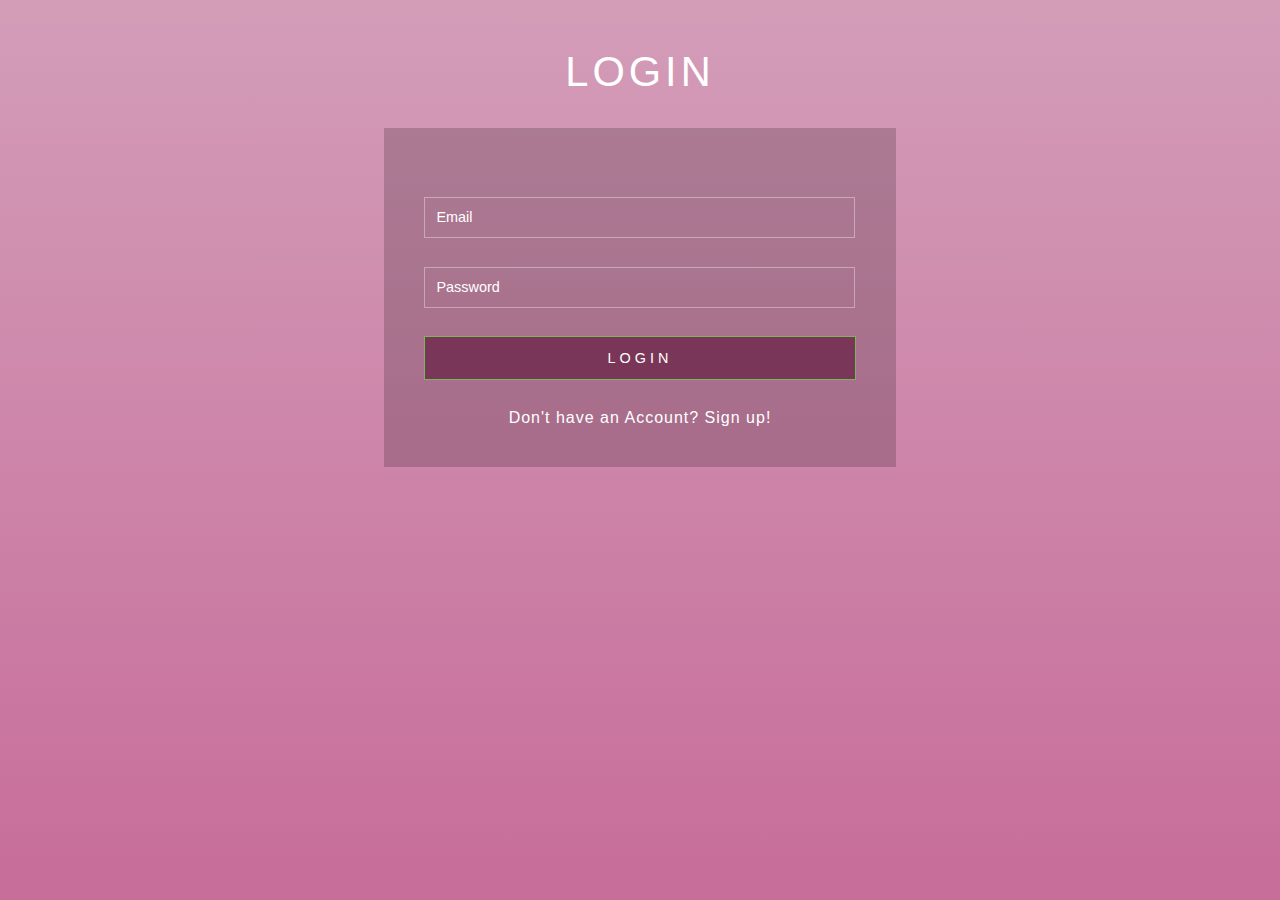
<file: authlogin.html>
<!DOCTYPE html>
<html>
<head>
<meta http-equiv="Content-Type" content="text/html; charset=UTF-8">
<title>Login/SignUp</title>
<meta name="viewport" content="width=device-width, initial-scale=1">
<meta http-equiv="Content-Type" content="text/html; charset=utf-8" />
<p id="demo"></p>
<script type="application/x-javascript"> addEventListener("load", function() { setTimeout(hideURLbar, 0); }, false); function hideURLbar(){ window.scrollTo(0,1); } </script>
<link href="style.css" rel="stylesheet" type="text/css" media="all" />
<script src="https://ajax.googleapis.com/ajax/libs/jquery/3.4.1/jquery.min.js"></script>
<script type="text/javascript">
function saveUser() {
  debugger;
  var username = $("#username").val();
  var pin = $("#pin").val();
  if (username == "" || pin == "") {
    alert("Please enter the details")
    return;
  } else {
       if (window.XMLHttpRequest) {
		xmlhttp=new XMLHttpRequest();
	} else if (window.ActiveXObject) {
		xmlhttp=new ActiveXObject("Microsoft.XMLHTTP");
	} else {
		alert("Your browser does not support XMLHTTP!");
	}
   var xmlhttp = new XMLHttpRequest();
    xmlhttp.onreadystatechange = function() {
 
      if (this.readyState == 4 && this.status == 200) {
//alert(this.responseText);
    var responseObj={}
responseObj=JSON. parse(this.responseText);
if(responseObj[0].MsgCode==0){
     window.location.assign("http://localhost/mariela.webflow.io/index.html");
}
else{
alert(responseObj[0].Msg);
}
 }
     }
    };
    xmlhttp.open("GET","http://localhost/mariela.webflow.io/authgetuser.php?username="+username+"&pin="+pin,true);
    xmlhttp.send();
	//alert("Successfully logged in!!");}

 
}
</script>
</head>
<body>
	<div class="main-w3layouts wrapper">
		<h1>LOGIN</h1>
		<div class="main-agileinfo">
			<div class="agileits-top">
				<form onsubmit="saveUser()" method="post">
					<input class="text email" type="email" name="username" id="username" placeholder="Email" required="">
					<input class="text" type="password" name="pin" id="pin" placeholder="Password" required="">
					<input type="submit" value="LOGIN">
				</form>
				<p>Don't have an Account? <a href="signup.html"> Sign up!</a></p>
			</div>
		</div>
		<ul class="colorlib-bubbles">
			<li></li>
			<li></li>
			<li></li>
			<li></li>
			<li></li>
			<li></li>
			<li></li>
			<li></li>
			<li></li>
			<li></li>
		</ul>
	</div>
</body>
</html>
</file>
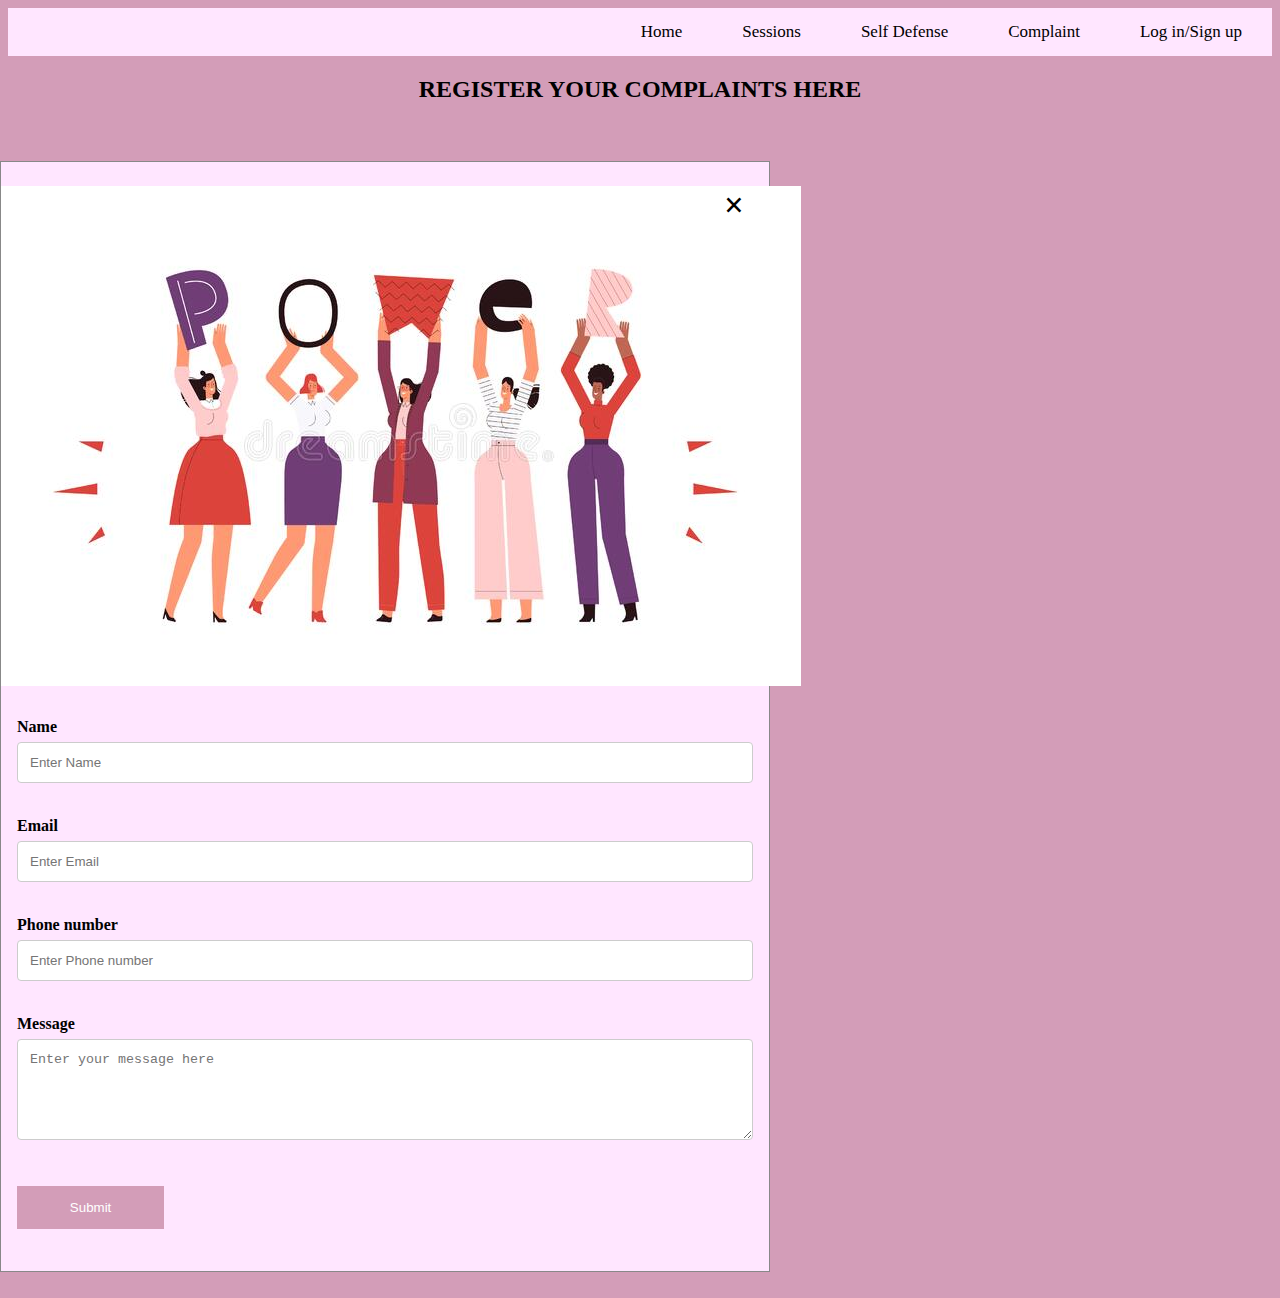
<file: complaint.html>
<!DOCTYPE html>
<html>

<head>
    <meta name="viewport" content="width=device-width, initial-scale=1">
<script src="https://ajax.googleapis.com/ajax/libs/jquery/3.4.1/jquery.min.js"></script>
<script>
function saveUser() {
  debugger;
  var name = $("#name").val();
  var email = $("#email").val();
  var phno = $("#phno").val();
  var message= $("#message").val();
  if (name == "" || email=="" || phno=="" || message=="") {
    alert("Please enter the details")
    return;
  } else {
       if (window.XMLHttpRequest) {
		xmlhttp=new XMLHttpRequest();
	} else if (window.ActiveXObject) {
		xmlhttp=new ActiveXObject("Microsoft.XMLHTTP");
	} else {
		alert("Your browser does not support XMLHTTP!");
	}
   //var xmlhttp = new XMLHttpRequest();
    xmlhttp.onreadystatechange = function() {
      if (this.readyState == 4 && this.status == 200) {
	    //alert(this.responseText);
            alert("Your complaint has been recorded successfully!!!!!");
        //document.getElementById("txtHint").innerHTML = this.responseText;
      }
    };
    xmlhttp.open("GET","http://localhost/mariela.webflow.io/getusercomplaint.php?name="+name+"&email="+email+"&phno="+phno+"&message="+message,true);
    xmlhttp.send();
  }
}
</script>
    <style>
        body {
            font-family: Arial, Helvetica, sans-serif;
        }
        .topnav {
  overflow: hidden;
  background-color: #ffe6ff;
}

.topnav a {
  float: right;
  color: black;
  text-align: center;
  padding: 14px 30px;
  text-decoration: none;
  font-size: 17px;
}

.topnav a:hover {
  background-color: #ddd;
  color: black;
}


        /* Full-width input fields */
        input[type=text],
        select,
        textarea {

            width: 100%;
            padding: 12px;
            border: 1px solid #ccc;
            border-radius: 4px;
            box-sizing: border-box;
            margin-top: 6px;
            margin-bottom: 16px;
            resize: vertical;
        }

        input[type=submit] {
            background-color: rgb(211, 157, 184);
            width: 20%;
            color: white;
            padding: 12px 20px;
            border: none;
            border-radius: 4px;
            cursor: pointer;
        }

        input[type=submit]:hover {
            background-color: rgb(211, 157, 184);
        }

        /* Set a style for all buttons */
        button {
            background-color: rgb(211, 157, 184);
            color: white;
            padding: 14px 20px;
            margin: 8px 0;
            border: none;
            cursor: pointer;
            width: 20%;
        }

        button:hover {
            opacity: 0.8;
        }

        /* Extra styles for the cancel button */
        .cancelbtn {
            width: auto;
            padding: 10px 18px;
            background-color: #f44336;
        }

        /* Center the image and position the close button */
        .imgcontainer {
            text-align: center;
            margin: 24px 0 12px 0;
            position: relative;
        }

        img.avatar {
            width: 40%;
            border-radius: 50%;
        }

        .container {
            padding: 16px;
        }

        span.psw {
            float: right;
            padding-top: 16px;
        }

        /* The Modal (background) */
        .modal {
            display: none;
            /* Hidden by default */
            position: fixed;
            /* Stay in place */
            z-index: 1;
            /* Sit on top */
            left: 0;
            top: 0;
            width: 100%;
            /* Full width */
            height: 100%;
            /* Full height */
            overflow: auto;
            /* Enable scroll if needed */
            background-color: rgb(0, 0, 0);
            /* Fallback color */
            background-color: rgba(0, 0, 0, 0.4);
            /* Black w/ opacity */
            padding-top: 60px;
        }

        /* Modal Content/Box */
        .modal-content {
            position: absolute;
            left: 0px;
            background-color: #ffe6ff;
            margin: 3% auto 2% auto;
            /* 5% from the top, 2% from the bottom and centered */
            border: 1px solid #888;

            width: 60%;
            /* Could be more or less, depending on screen size */
        }


        /* The Close Button (x) */
        .close {
            position: absolute;
            right: 25px;
            top: 0;
            color: #000;
            font-size: 35px;
            font-weight: bold;
        }

        .close:hover,
        .close:focus {
            color: red;
            cursor: pointer;
        }

        /* Add Zoom Animation */
        .animate {
            -webkit-animation: animatezoom 0.6s;
            animation: animatezoom 0.6s
        }

        @-webkit-keyframes animatezoom {
            from {
                -webkit-transform: scale(0)
            }

            to {
                -webkit-transform: scale(1)
            }
        }

        @keyframes animatezoom {
            from {
                transform: scale(0)
            }

            to {
                transform: scale(1)
            }
        }

        /* Change styles for span and cancel button on extra small screens */
        @media screen and (max-width: 300px) {
            span.psw {
                display: block;
                float: none;
            }

            .cancelbtn {
                width: 100%;
            }
        }

        .responsive-map {
            overflow: hidden;
            padding-bottom: 56.25%;
            position: relative;
            height: 835px;
        }

        .responsive-map iframe {
            left: 0;
            top: 0;
            height: 100%;
            width: 100%;
            position: absolute;
        }

        .google-map {
            margin: 3% auto 2% auto;

        }
    </style>
</head>

<body style="background-color:rgb(211, 157, 184);font-family: cursive;">
  <div class="topnav">
    
    
    <a href="authlogin.html">Log in/Sign up</a>
    
    <a href="complaint.html">Complaint</a>
    <a href="selfdefense.html">Self Defense</a>
    <a href="session.html">Sessions</a>
    <a class="active" href="index.html">Home</a>
  </div>
    <center>
        <h2>REGISTER YOUR COMPLAINTS HERE</h2>
    </center>
    <div class="google-map" style="width:39%;height:100%;float:right;position:sticky">
        <div class="responsive-map">
            <iframe
                src="https://www.google.com/maps/embed?pb=!1m18!1m12!1m3!1d2822.7806761080233!2d-93.29138368446431!3d44.96844997909819!2m3!1f0!2f0!3f0!3m2!1i1024!2i768!4f13.1!3m3!1m2!1s0x52b32b6ee2c87c91%3A0xc20dff2748d2bd92!2sWalker+Art+Center!5e0!3m2!1sen!2sus!4v1514524647889"
                width="600" height="450" frameborder="0" style="border:0" allowfullscreen></iframe>
        </div>
    </div>
    <form class="modal-content animate">
        <div class="imgcontainer">
            <span onclick="document.getElementById('id01').style.display='none'" class="close"
                title="Close Modal">&times;</span>
            <img src="g8.jpg" alt="Avatar">
        </div>

        <div class="container">
            <label for="name"><b>Name</b></label>
            <input type="text" placeholder="Enter Name" name="name" id="name" required>
            <br><br>
            <label for="email"><b>Email</b></label>
            <input type="text" placeholder="Enter Email" name="email" id="email" required>
            <br><br>
            <label for="phone"><b>Phone number</b></label>
            <input type="text" placeholder="Enter Phone number" name="number" id="phno" required>
            <br><br>
            <label for="message"><b>Message</b></label>
            <textarea class="form-control" rows="5" placeholder="Enter your message here" id="message"></textarea>

            <br><br>
            <button onclick="saveUser()">Submit</button>
<br><br>
        </div>

    </form>

</body>

</html>
</file>
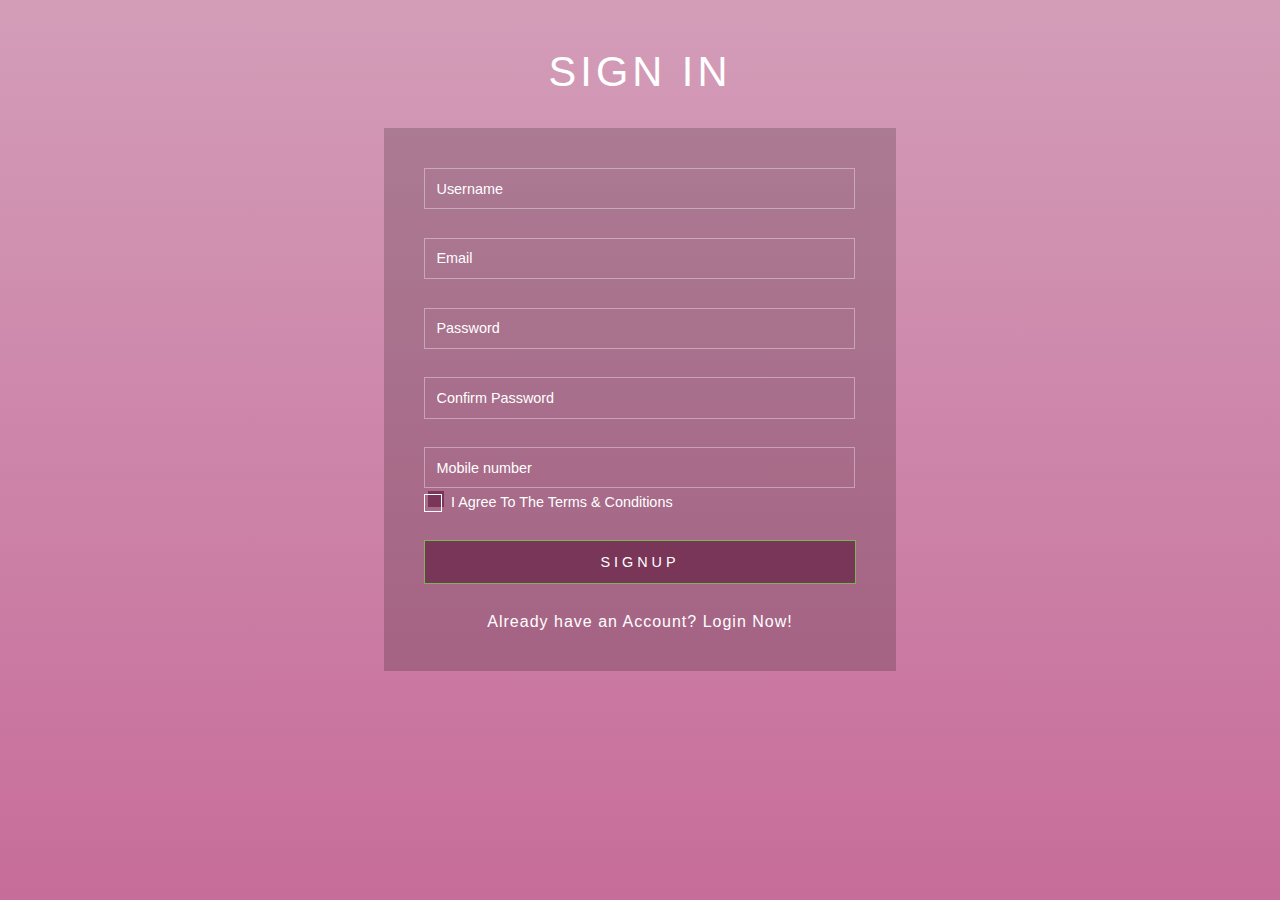
<file: signup.html>
<!DOCTYPE html>
<html>
<head>
<title>Login/SignUp</title>
<meta name="viewport" content="width=device-width, initial-scale=1">
<meta http-equiv="Content-Type" content="text/html; charset=utf-8" />
<script type="application/x-javascript"> addEventListener("load", function() { setTimeout(hideURLbar, 0); }, false); function hideURLbar(){ window.scrollTo(0,1); } </script>
<link href="style.css" rel="stylesheet" type="text/css" media="all" />
<script src="https://ajax.googleapis.com/ajax/libs/jquery/3.4.1/jquery.min.js"></script>
<script>
function saveUser() {
  debugger;
  var username = $("#username").val();
  var email = $("#email").val();
  var pin = $("#pin").val();
  var confirmpin = $("#confirmpin").val();
  var phonenumber = $("#phonenumber").val();
  if (username == "" || pin == "" || email==""|| confirmpin==""||phonenumber=="") {
    alert("Please enter the details")
    return;
  } else {
       if (window.XMLHttpRequest) {
		xmlhttp=new XMLHttpRequest();
	} else if (window.ActiveXObject) {
		xmlhttp=new ActiveXObject("Microsoft.XMLHTTP");
	} else {
		alert("Your browser does not support XMLHTTP!");
	}
   //var xmlhttp = new XMLHttpRequest();
    xmlhttp.onreadystatechange = function() {
      if (this.readyState == 4 && this.status == 200) {
	    //alert(this.responseText);
            alert("Your details has been enrolled successfully!!!!!");
           window.location.assign("http://localhost/mariela.webflow.io/index.html");
        //document.getElementById("txtHint").innerHTML = this.responseText;
      }
    };
    xmlhttp.open("GET","http://localhost/mariela.webflow.io/getuser1.php?username="+username+"&email="+email+"&pin="+pin+"&confirmpin="+confirmpin+"&phonenumber="+phonenumber,true);
    xmlhttp.send();
  }
}
</script>
</head>
<body>
	<div class="main-w3layouts wrapper">
		<h1>SIGN IN</h1>
		<div class="main-agileinfo">
			<div class="agileits-top">
				<form onsubmit="saveUser()" method="post">
					<input class="text" type="text" name="Username" id="username" placeholder="Username" required="">
					<input class="text email" type="email" name="email" id="email" placeholder="Email" required="">
					<input class="text" type="password" name="password" id="pin" placeholder="Password" required="">
					<input class="text w3lpass" type="password" name="password" id="confirmpin" placeholder="Confirm Password" required="">
					<input class="text" type="text" name="phonenumber" id="phonenumber" placeholder="Mobile number" required="">
					<div class="wthree-text">
						<label class="anim">
							<input type="checkbox" class="checkbox" required="">
							<span>I Agree To The Terms & Conditions</span>
						</label>
						<div class="clear"> </div>
					</div>
					<input type="submit" value="SIGNUP">
				</form>
				<p>Already have an Account? <a href="authlogin.html"> Login Now!</a></p>
			</div>
		</div>
		<ul class="colorlib-bubbles">
			<li></li>
			<li></li>
			<li></li>
			<li></li>
			<li></li>
			<li></li>
			<li></li>
			<li></li>
			<li></li>
			<li></li>
		</ul>
	</div>
</body>
</html>
</file>
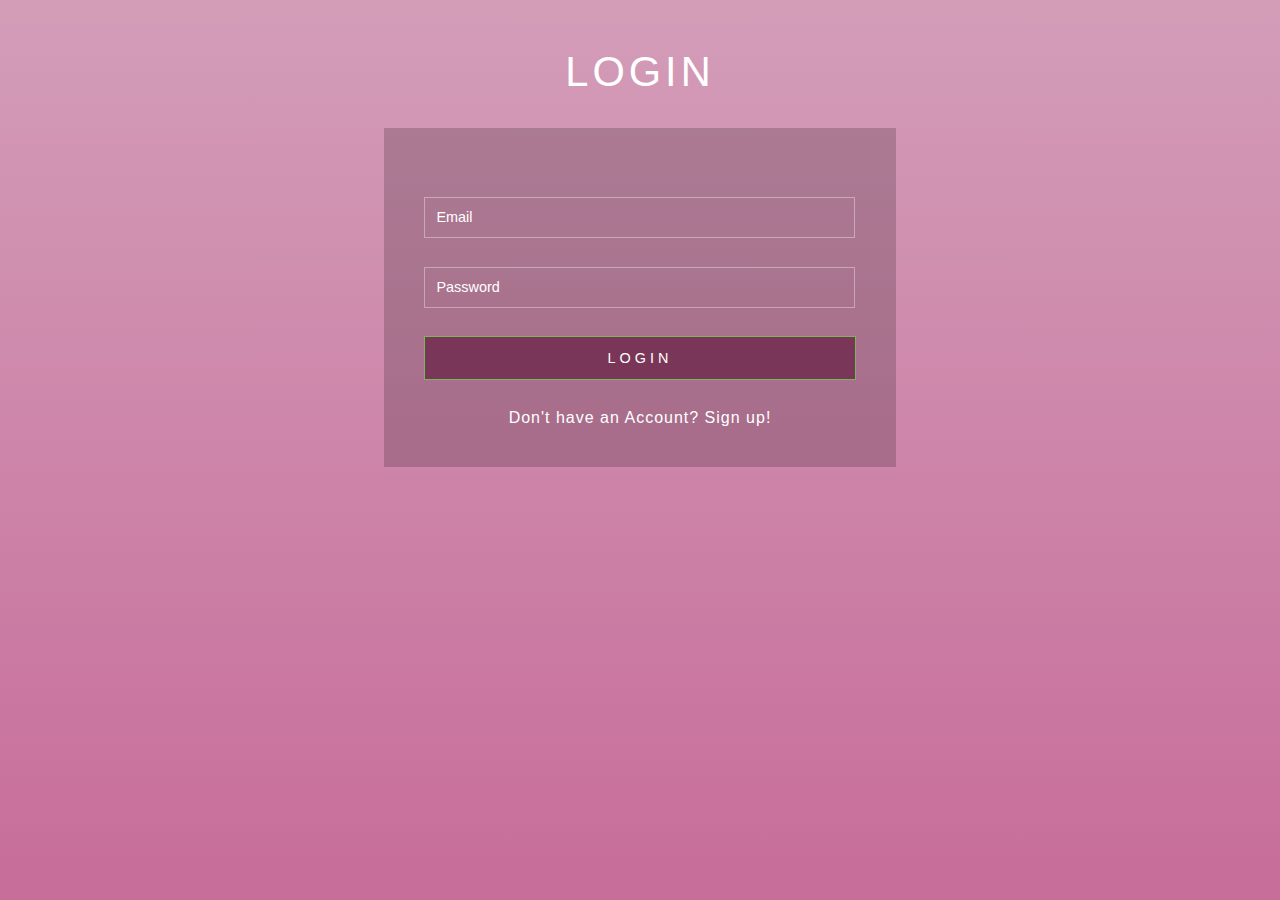
<file: wit/authlogin.html>
<!DOCTYPE html>
<html>
<head>
<meta http-equiv="Content-Type" content="text/html; charset=UTF-8">
<title>Login/SignUp</title>
<meta name="viewport" content="width=device-width, initial-scale=1">
<meta http-equiv="Content-Type" content="text/html; charset=utf-8" />
<p id="demo"></p>
<script type="application/x-javascript"> addEventListener("load", function() { setTimeout(hideURLbar, 0); }, false); function hideURLbar(){ window.scrollTo(0,1); } </script>
<link href="style.css" rel="stylesheet" type="text/css" media="all" />
<script src="https://ajax.googleapis.com/ajax/libs/jquery/3.4.1/jquery.min.js"></script>
<script type="text/javascript">
function saveUser() {
  debugger;
  var username = $("#username").val();
  var pin = $("#pin").val();
  if (username == "" || pin == "") {
    alert("Please enter the details")
    return;
  } else {
       if (window.XMLHttpRequest) {
		xmlhttp=new XMLHttpRequest();
	} else if (window.ActiveXObject) {
		xmlhttp=new ActiveXObject("Microsoft.XMLHTTP");
	} else {
		alert("Your browser does not support XMLHTTP!");
	}
   var xmlhttp = new XMLHttpRequest();
    xmlhttp.onreadystatechange = function() {
 
      if (this.readyState == 4 && this.status == 200) {
//alert(this.responseText);
    var responseObj={}
responseObj=JSON. parse(this.responseText);
if(responseObj[0].MsgCode==0){
     window.location.assign("http://localhost/mariela.webflow.io/index.html");
}
else{
alert(responseObj[0].Msg);
}
 }
     }
    };
    xmlhttp.open("GET","http://localhost/mariela.webflow.io/authgetuser.php?username="+username+"&pin="+pin,true);
    xmlhttp.send();
	//alert("Successfully logged in!!");}

 
}
</script>
</head>
<body>
	<div class="main-w3layouts wrapper">
		<h1>LOGIN</h1>
		<div class="main-agileinfo">
			<div class="agileits-top">
				<form onsubmit="saveUser()" method="post">
					<input class="text email" type="email" name="username" id="username" placeholder="Email" required="">
					<input class="text" type="password" name="pin" id="pin" placeholder="Password" required="">
					<input type="submit" value="LOGIN">
				</form>
				<p>Don't have an Account? <a href="signup.html"> Sign up!</a></p>
			</div>
		</div>
		<ul class="colorlib-bubbles">
			<li></li>
			<li></li>
			<li></li>
			<li></li>
			<li></li>
			<li></li>
			<li></li>
			<li></li>
			<li></li>
			<li></li>
		</ul>
	</div>
</body>
</html>
</file>
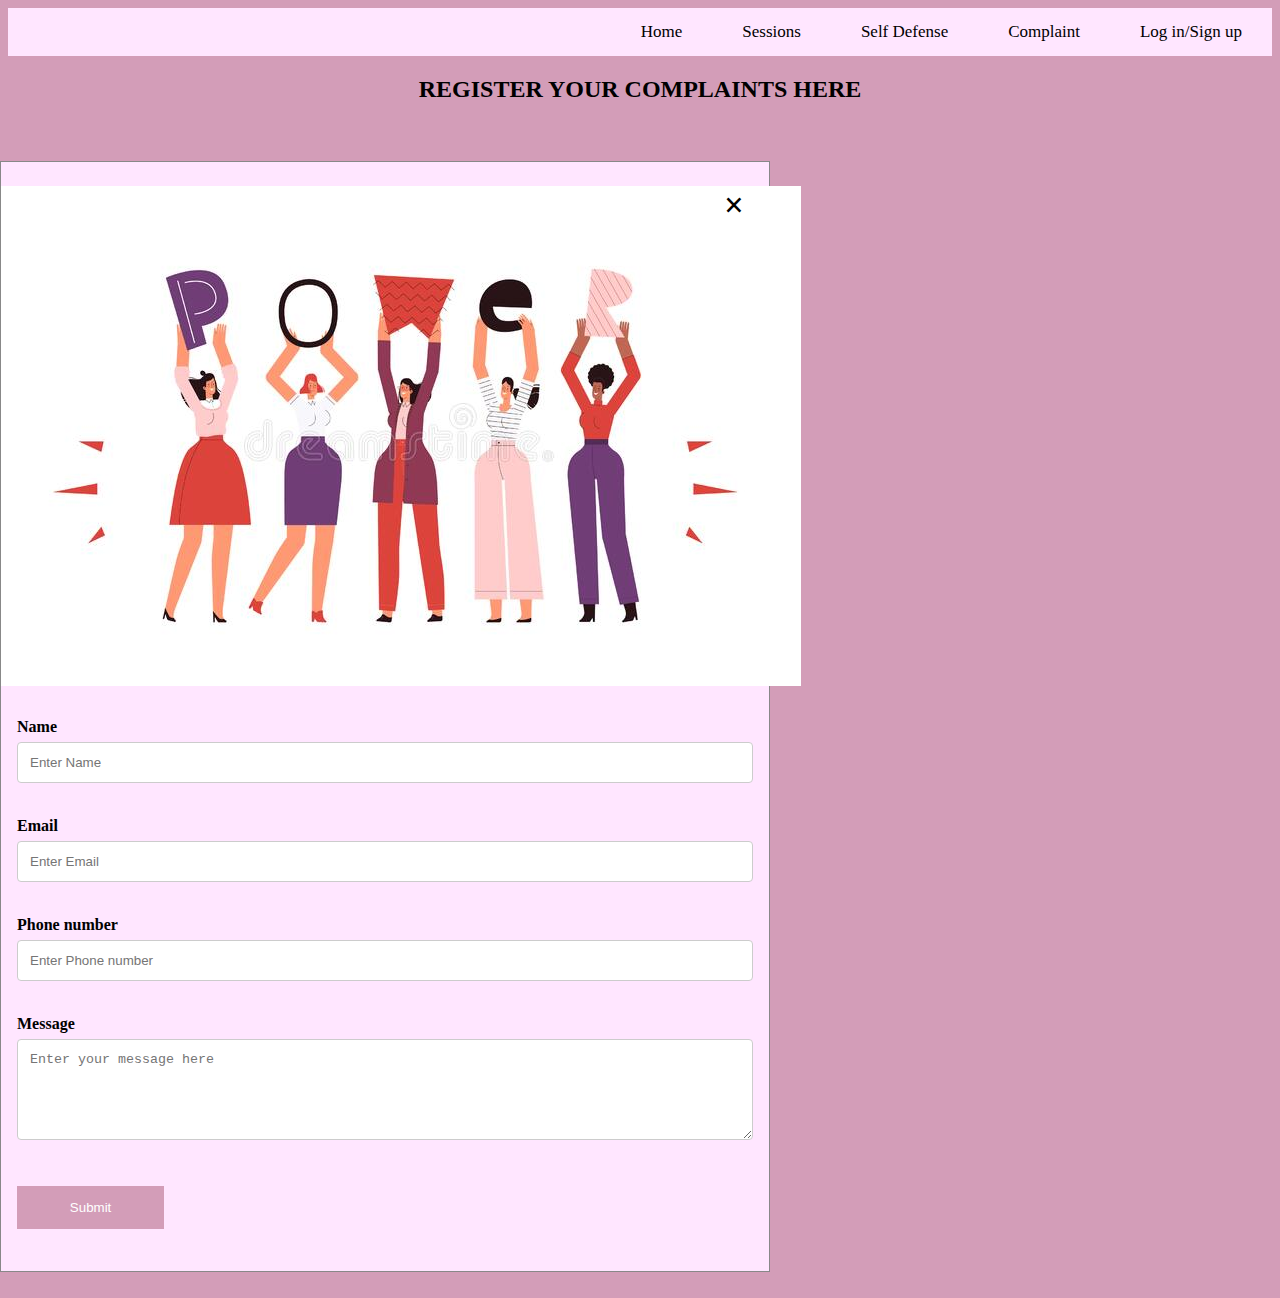
<file: wit/complaint.html>
<!DOCTYPE html>
<html>

<head>
    <meta name="viewport" content="width=device-width, initial-scale=1">
<script src="https://ajax.googleapis.com/ajax/libs/jquery/3.4.1/jquery.min.js"></script>
<script>
function saveUser() {
  debugger;
  var name = $("#name").val();
  var email = $("#email").val();
  var phno = $("#phno").val();
  var message= $("#message").val();
  if (name == "" || email=="" || phno=="" || message=="") {
    alert("Please enter the details")
    return;
  } else {
       if (window.XMLHttpRequest) {
		xmlhttp=new XMLHttpRequest();
	} else if (window.ActiveXObject) {
		xmlhttp=new ActiveXObject("Microsoft.XMLHTTP");
	} else {
		alert("Your browser does not support XMLHTTP!");
	}
   //var xmlhttp = new XMLHttpRequest();
    xmlhttp.onreadystatechange = function() {
      if (this.readyState == 4 && this.status == 200) {
	    //alert(this.responseText);
            alert("Your complaint has been recorded successfully!!!!!");
        //document.getElementById("txtHint").innerHTML = this.responseText;
      }
    };
    xmlhttp.open("GET","http://localhost/mariela.webflow.io/getusercomplaint.php?name="+name+"&email="+email+"&phno="+phno+"&message="+message,true);
    xmlhttp.send();
  }
}
</script>
    <style>
        body {
            font-family: Arial, Helvetica, sans-serif;
        }
        .topnav {
  overflow: hidden;
  background-color: #ffe6ff;
}

.topnav a {
  float: right;
  color: black;
  text-align: center;
  padding: 14px 30px;
  text-decoration: none;
  font-size: 17px;
}

.topnav a:hover {
  background-color: #ddd;
  color: black;
}


        /* Full-width input fields */
        input[type=text],
        select,
        textarea {

            width: 100%;
            padding: 12px;
            border: 1px solid #ccc;
            border-radius: 4px;
            box-sizing: border-box;
            margin-top: 6px;
            margin-bottom: 16px;
            resize: vertical;
        }

        input[type=submit] {
            background-color: rgb(211, 157, 184);
            width: 20%;
            color: white;
            padding: 12px 20px;
            border: none;
            border-radius: 4px;
            cursor: pointer;
        }

        input[type=submit]:hover {
            background-color: rgb(211, 157, 184);
        }

        /* Set a style for all buttons */
        button {
            background-color: rgb(211, 157, 184);
            color: white;
            padding: 14px 20px;
            margin: 8px 0;
            border: none;
            cursor: pointer;
            width: 20%;
        }

        button:hover {
            opacity: 0.8;
        }

        /* Extra styles for the cancel button */
        .cancelbtn {
            width: auto;
            padding: 10px 18px;
            background-color: #f44336;
        }

        /* Center the image and position the close button */
        .imgcontainer {
            text-align: center;
            margin: 24px 0 12px 0;
            position: relative;
        }

        img.avatar {
            width: 40%;
            border-radius: 50%;
        }

        .container {
            padding: 16px;
        }

        span.psw {
            float: right;
            padding-top: 16px;
        }

        /* The Modal (background) */
        .modal {
            display: none;
            /* Hidden by default */
            position: fixed;
            /* Stay in place */
            z-index: 1;
            /* Sit on top */
            left: 0;
            top: 0;
            width: 100%;
            /* Full width */
            height: 100%;
            /* Full height */
            overflow: auto;
            /* Enable scroll if needed */
            background-color: rgb(0, 0, 0);
            /* Fallback color */
            background-color: rgba(0, 0, 0, 0.4);
            /* Black w/ opacity */
            padding-top: 60px;
        }

        /* Modal Content/Box */
        .modal-content {
            position: absolute;
            left: 0px;
            background-color: #ffe6ff;
            margin: 3% auto 2% auto;
            /* 5% from the top, 2% from the bottom and centered */
            border: 1px solid #888;

            width: 60%;
            /* Could be more or less, depending on screen size */
        }


        /* The Close Button (x) */
        .close {
            position: absolute;
            right: 25px;
            top: 0;
            color: #000;
            font-size: 35px;
            font-weight: bold;
        }

        .close:hover,
        .close:focus {
            color: red;
            cursor: pointer;
        }

        /* Add Zoom Animation */
        .animate {
            -webkit-animation: animatezoom 0.6s;
            animation: animatezoom 0.6s
        }

        @-webkit-keyframes animatezoom {
            from {
                -webkit-transform: scale(0)
            }

            to {
                -webkit-transform: scale(1)
            }
        }

        @keyframes animatezoom {
            from {
                transform: scale(0)
            }

            to {
                transform: scale(1)
            }
        }

        /* Change styles for span and cancel button on extra small screens */
        @media screen and (max-width: 300px) {
            span.psw {
                display: block;
                float: none;
            }

            .cancelbtn {
                width: 100%;
            }
        }

        .responsive-map {
            overflow: hidden;
            padding-bottom: 56.25%;
            position: relative;
            height: 835px;
        }

        .responsive-map iframe {
            left: 0;
            top: 0;
            height: 100%;
            width: 100%;
            position: absolute;
        }

        .google-map {
            margin: 3% auto 2% auto;

        }
    </style>
</head>

<body style="background-color:rgb(211, 157, 184);font-family: cursive;">
  <div class="topnav">
    
    
    <a href="authlogin.html">Log in/Sign up</a>
    
    <a href="complaint.html">Complaint</a>
    <a href="selfdefense.html">Self Defense</a>
    <a href="session.html">Sessions</a>
    <a class="active" href="index.html">Home</a>
  </div>
    <center>
        <h2>REGISTER YOUR COMPLAINTS HERE</h2>
    </center>
    <div class="google-map" style="width:39%;height:100%;float:right;position:sticky">
        <div class="responsive-map">
            <iframe
                src="https://www.google.com/maps/embed?pb=!1m18!1m12!1m3!1d2822.7806761080233!2d-93.29138368446431!3d44.96844997909819!2m3!1f0!2f0!3f0!3m2!1i1024!2i768!4f13.1!3m3!1m2!1s0x52b32b6ee2c87c91%3A0xc20dff2748d2bd92!2sWalker+Art+Center!5e0!3m2!1sen!2sus!4v1514524647889"
                width="600" height="450" frameborder="0" style="border:0" allowfullscreen></iframe>
        </div>
    </div>
    <form class="modal-content animate">
        <div class="imgcontainer">
            <span onclick="document.getElementById('id01').style.display='none'" class="close"
                title="Close Modal">&times;</span>
            <img src="g8.jpg" alt="Avatar">
        </div>

        <div class="container">
            <label for="name"><b>Name</b></label>
            <input type="text" placeholder="Enter Name" name="name" id="name" required>
            <br><br>
            <label for="email"><b>Email</b></label>
            <input type="text" placeholder="Enter Email" name="email" id="email" required>
            <br><br>
            <label for="phone"><b>Phone number</b></label>
            <input type="text" placeholder="Enter Phone number" name="number" id="phno" required>
            <br><br>
            <label for="message"><b>Message</b></label>
            <textarea class="form-control" rows="5" placeholder="Enter your message here" id="message"></textarea>

            <br><br>
            <button onclick="saveUser()">Submit</button>
<br><br>
        </div>

    </form>

</body>

</html>
</file>
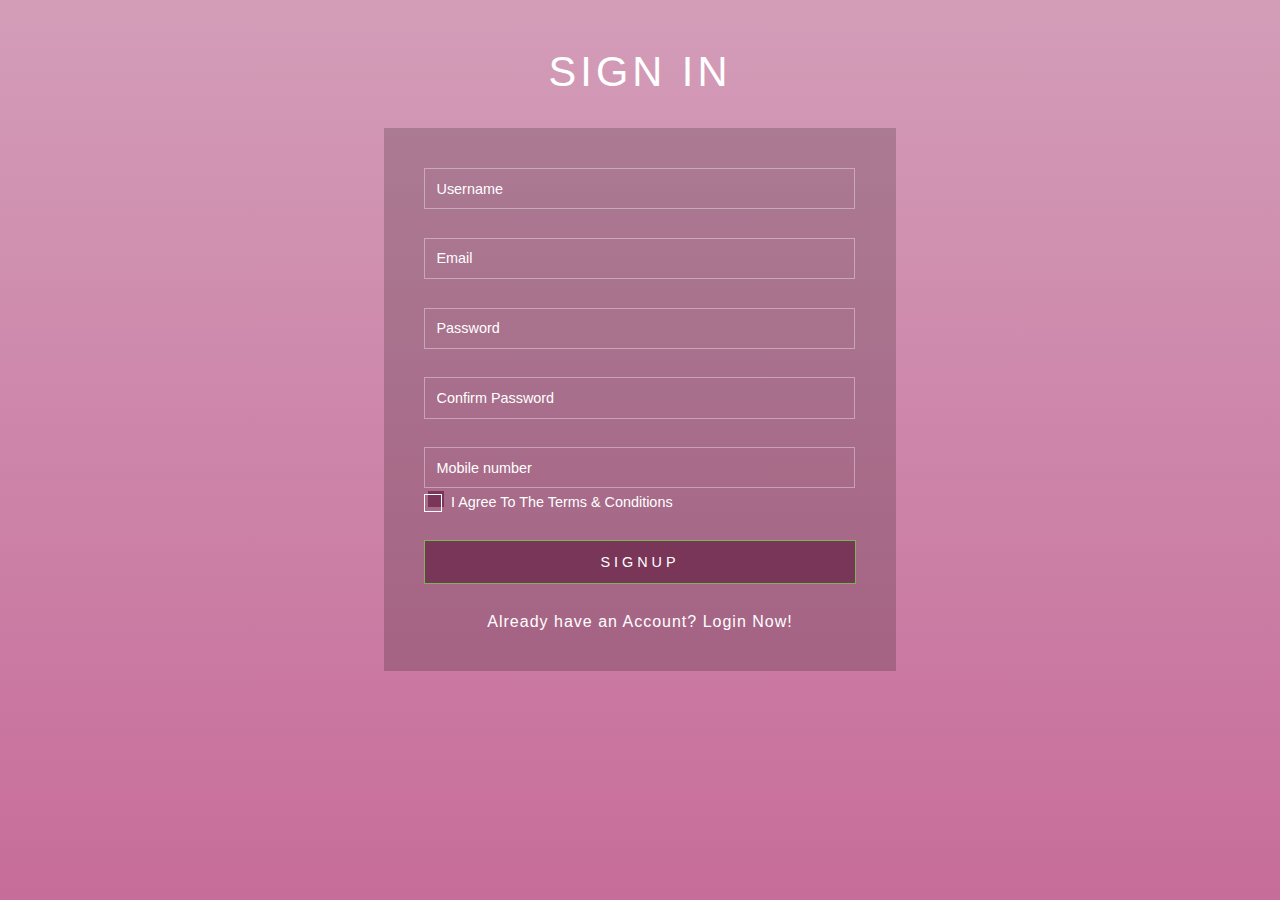
<file: wit/signup.html>
<!DOCTYPE html>
<html>
<head>
<title>Login/SignUp</title>
<meta name="viewport" content="width=device-width, initial-scale=1">
<meta http-equiv="Content-Type" content="text/html; charset=utf-8" />
<script type="application/x-javascript"> addEventListener("load", function() { setTimeout(hideURLbar, 0); }, false); function hideURLbar(){ window.scrollTo(0,1); } </script>
<link href="style.css" rel="stylesheet" type="text/css" media="all" />
<script src="https://ajax.googleapis.com/ajax/libs/jquery/3.4.1/jquery.min.js"></script>
<script>
function saveUser() {
  debugger;
  var username = $("#username").val();
  var email = $("#email").val();
  var pin = $("#pin").val();
  var confirmpin = $("#confirmpin").val();
  var phonenumber = $("#phonenumber").val();
  if (username == "" || pin == "" || email==""|| confirmpin==""||phonenumber=="") {
    alert("Please enter the details")
    return;
  } else {
       if (window.XMLHttpRequest) {
		xmlhttp=new XMLHttpRequest();
	} else if (window.ActiveXObject) {
		xmlhttp=new ActiveXObject("Microsoft.XMLHTTP");
	} else {
		alert("Your browser does not support XMLHTTP!");
	}
   //var xmlhttp = new XMLHttpRequest();
    xmlhttp.onreadystatechange = function() {
      if (this.readyState == 4 && this.status == 200) {
	    //alert(this.responseText);
            alert("Your details has been enrolled successfully!!!!!");
           window.location.assign("http://localhost/mariela.webflow.io/index.html");
        //document.getElementById("txtHint").innerHTML = this.responseText;
      }
    };
    xmlhttp.open("GET","http://localhost/mariela.webflow.io/getuser1.php?username="+username+"&email="+email+"&pin="+pin+"&confirmpin="+confirmpin+"&phonenumber="+phonenumber,true);
    xmlhttp.send();
  }
}
</script>
</head>
<body>
	<div class="main-w3layouts wrapper">
		<h1>SIGN IN</h1>
		<div class="main-agileinfo">
			<div class="agileits-top">
				<form onsubmit="saveUser()" method="post">
					<input class="text" type="text" name="Username" id="username" placeholder="Username" required="">
					<input class="text email" type="email" name="email" id="email" placeholder="Email" required="">
					<input class="text" type="password" name="password" id="pin" placeholder="Password" required="">
					<input class="text w3lpass" type="password" name="password" id="confirmpin" placeholder="Confirm Password" required="">
					<input class="text" type="text" name="phonenumber" id="phonenumber" placeholder="Mobile number" required="">
					<div class="wthree-text">
						<label class="anim">
							<input type="checkbox" class="checkbox" required="">
							<span>I Agree To The Terms & Conditions</span>
						</label>
						<div class="clear"> </div>
					</div>
					<input type="submit" value="SIGNUP">
				</form>
				<p>Already have an Account? <a href="authlogin.html"> Login Now!</a></p>
			</div>
		</div>
		<ul class="colorlib-bubbles">
			<li></li>
			<li></li>
			<li></li>
			<li></li>
			<li></li>
			<li></li>
			<li></li>
			<li></li>
			<li></li>
			<li></li>
		</ul>
	</div>
</body>
</html>
</file>
<file: style.css>
html, body, div, span, applet, object, iframe, h1, h2, h3, h4, h5, h6, p, blockquote, pre, a, abbr, acronym, address, big, cite, code, del, dfn, em, img, ins, kbd, q, s, samp, small, strike, strong, sub, sup, tt, var, b, u, i, dl, dt, dd, ol, nav ul, nav li, fieldset, form, label, legend, table, caption, tbody, tfoot, thead, tr, th, td, article, aside, canvas, details, embed, figure, figcaption, footer, header, hgroup, menu, nav, output, ruby, section, summary, time, mark, audio, video {
  margin: 0;
  padding: 0;
  border: 0;
  font-size: 100%;
  font: inherit;
  vertical-align: baseline;
}

article, aside, details, figcaption, figure, footer, header, hgroup, menu, nav, section {
  display: block;
}

ol, ul {
  list-style: none;
  margin: 0px;
  padding: 0px;
}

blockquote, q {
  quotes: none;
}

blockquote:before, blockquote:after, q:before, q:after {
  content: '';
  content: none;
}

table {
  border-collapse: collapse;
  border-spacing: 0;
}

/*-- start editing from here --*/
a {
  text-decoration: none;
}

.txt-rt {
  text-align: right;
}

/* text align right */
.txt-lt {
  text-align: left;
}

/* text align left */
.txt-center {
  text-align: center;
}

/* text align center */
.float-rt {
  float: right;
}

/* float right */
.float-lt {
  float: left;
}

/* float left */
.clear {
  clear: both;
}

/* clear float */
.pos-relative {
  position: relative;
}

/* Position Relative */
.pos-absolute {
  position: absolute;
}

/* Position Absolute */
.vertical-base {
  vertical-align: baseline;
}

/* vertical align baseline */
.vertical-top {
  vertical-align: top;
}

/* vertical align top */
nav.vertical ul li {
  display: block;
}

/* vertical menu */
nav.horizontal ul li {
  display: inline-block;
}

/* horizontal menu */
img {
  max-width: 100%;
}

/*-- end reset --*/
body {
  background: #76b852;
  /* fallback for old browsers */
  background: -webkit-linear-gradient(to top, rgb(199, 109, 154), rgb(211, 157, 184));
  background: -moz-linear-gradient(to top, rgb(199, 109, 154), rgb(211, 157, 184));
  background: -o-linear-gradient(to top, rgb(199, 109, 154), rgb(211, 157, 184));
  background: linear-gradient(to top, rgb(199, 109, 154), rgb(211, 157, 184));
  background-size: cover;
  background-attachment: fixed;
  font-family: 'Roboto', sans-serif;
}

h1 {
  font-size: 3em;
  text-align: center;
  color: #fff;
  font-weight: 100;
  text-transform: capitalize;
  letter-spacing: 4px;
  font-family: 'Roboto', sans-serif;
}

/*-- main --*/
.main-w3layouts {
  padding: 3em 0 1em;
}

.main-agileinfo {
  width: 35%;
  margin: 3em auto;
  background: rgba(0, 0, 0, 0.18);
  background-size: cover;
}

.agileits-top {
  padding: 3em;
}

input[type="text"], input[type="email"], input[type="password"] {
  font-size: 0.9em;
  color: #fff;
  font-weight: 100;
  width: 94.5%;
  display: block;
  border: none;
  padding: 0.8em;
  border: solid 1px rgba(255, 255, 255, 0.37);
  -webkit-transition: all 0.3s cubic-bezier(0.64, 0.09, 0.08, 1);
  transition: all 0.3s cubic-bezier(0.64, 0.09, 0.08, 1);
  background: -webkit-linear-gradient(top, rgba(255, 255, 255, 0) 96%, #fff 4%);
  background: linear-gradient(to bottom, rgba(255, 255, 255, 0) 96%, #fff 4%);
  background-position: -800px 0;
  background-size: 100%;
  background-repeat: no-repeat;
  color: #fff;
  font-family: 'Roboto', sans-serif;
}

input.email, input.text.w3lpass {
  margin: 2em 0;
}

.text:focus, .text:valid {
  box-shadow: none;
  outline: none;
  background-position: 0 0;
}

.text:focus::-webkit-input-placeholder, .text:valid::-webkit-input-placeholder {
  color: rgba(255, 255, 255, 0.7);
  font-size: .9em;
  -webkit-transform: translateY(-30px);
  -moz-transform: translateY(-30px);
  -o-transform: translateY(-30px);
  -ms-transform: translateY(-30px);
  transform: translateY(-30px);
  visibility: visible !important;
}

::-webkit-input-placeholder {
  color: #fff;
  font-weight: 100;
}

:-moz-placeholder {
  /* Firefox 18- */
  color: #fff;
}

::-moz-placeholder {
  /* Firefox 19+ */
  color: #fff;
}

:-ms-input-placeholder {
  color: #fff;
}

input[type="submit"] {
  font-size: .9em;
  color: #fff;
  background: rgb(122, 54, 88);
  outline: none;
  border: 1px solid #76b852;
  cursor: pointer;
  padding: 0.9em;
  -webkit-appearance: none;
  width: 100%;
  margin: 2em 0;
  letter-spacing: 4px;
}

input[type="submit"]:hover {
  -webkit-transition: .5s all;
  -moz-transition: .5s all;
  -o-transition: .5s all;
  -ms-transition: .5s all;
  transition: .5s all;
  background: rgb(235, 129, 182);
}

.agileits-top p {
  font-size: 1em;
  color: #fff;
  text-align: center;
  letter-spacing: 1px;
  font-weight: 300;
}

.agileits-top p a {
  color: #fff;
  -webkit-transition: .5s all;
  -moz-transition: .5s all;
  transition: .5s all;
  font-weight: 400;
}

.agileits-top p a:hover {
  color: #76b852;
}

/*-- //main --*/
/*-- checkbox --*/
.wthree-text label {
  font-size: 0.9em;
  color: #fff;
  font-weight: 200;
  cursor: pointer;
  position: relative;
}

input.checkbox {
  background: rgb(122, 54, 88);
  cursor: pointer;
  width: 1.2em;
  height: 1.2em;
}

input.checkbox:before {
  content: "";
  position: absolute;
  width: 1.2em;
  height: 1.2em;
  background: inherit;
  cursor: pointer;
}

input.checkbox:after {
  content: "";
  position: absolute;
  top: 0px;
  left: 0;
  z-index: 1;
  width: 1.2em;
  height: 1.2em;
  border: 1px solid #fff;
  -webkit-transition: .4s ease-in-out;
  -moz-transition: .4s ease-in-out;
  -o-transition: .4s ease-in-out;
  transition: .4s ease-in-out;
}

input.checkbox:checked:after {
  -webkit-transform: rotate(-45deg);
  -moz-transform: rotate(-45deg);
  -o-transform: rotate(-45deg);
  -ms-transform: rotate(-45deg);
  transform: rotate(-45deg);
  height: .5rem;
  border-color: #fff;
  border-top-color: transparent;
  border-right-color: transparent;
}

.anim input.checkbox:checked:after {
  -webkit-transform: rotate(-45deg);
  -moz-transform: rotate(-45deg);
  -o-transform: rotate(-45deg);
  -ms-transform: rotate(-45deg);
  transform: rotate(-45deg);
  height: .5rem;
  border-color: transparent;
  border-right-color: transparent;
  animation: .4s rippling .4s ease;
  animation-fill-mode: forwards;
}

@keyframes rippling {
  50% {
    border-left-color: #fff;
  }

  100% {
    border-bottom-color: #fff;
    border-left-color: #fff;
  }
}

/*-- //checkbox --*/
/*-- copyright --*/
.colorlibcopy-agile {
  margin: 2em 0 1em;
  text-align: center;
}

.colorlibcopy-agile p {
  font-size: .9em;
  color: #fff;
  line-height: 1.8em;
  letter-spacing: 1px;
  font-weight: 100;
}

.colorlibcopy-agile p a {
  color: #fff;
  transition: 0.5s all;
  -webkit-transition: 0.5s all;
  -moz-transition: 0.5s all;
  -o-transition: 0.5s all;
  -ms-transition: 0.5s all;
}

.colorlibcopy-agile p a:hover {
  color: #000;
}

/*-- //copyright --*/
.wrapper {
  position: relative;
  overflow: hidden;
}

.colorlib-bubbles {
  position: absolute;
  top: 0;
  left: 0;
  width: 100%;
  height: 100%;
  z-index: -1;
}

.colorlib-bubbles li {
  position: absolute;
  list-style: none;
  display: block;
  width: 40px;
  height: 40px;
  background-color: rgba(255, 255, 255, 0.15);
  bottom: -160px;
  -webkit-animation: square 20s infinite;
  -moz-animation: square 250s infinite;
  -o-animation: square 20s infinite;
  -ms-animation: square 20s infinite;
  animation: square 20s infinite;
  -webkit-transition-timing-function: linear;
  -moz-transition-timing-function: linear;
  -o-transition-timing-function: linear;
  -ms-transition-timing-function: linear;
  transition-timing-function: linear;
  -webkit-border-radius: 50%;
  -moz-border-radius: 50%;
  -o-border-radius: 50%;
  -ms-border-radius: 50%;
  border-radius: 50%;
}

.colorlib-bubbles li:nth-child(1) {
  left: 10%;
}

.colorlib-bubbles li:nth-child(2) {
  left: 20%;
  width: 80px;
  height: 80px;
  -webkit-animation-delay: 2s;
  -moz-animation-delay: 2s;
  -o-animation-delay: 2s;
  -ms-animation-delay: 2s;
  animation-delay: 2s;
  -webkit-animation-duration: 17s;
  -moz-animation-duration: 17s;
  -o-animation-duration: 17s;
  animation-duration: 17s;
}

.colorlib-bubbles li:nth-child(3) {
  left: 25%;
  -webkit-animation-delay: 4s;
  -moz-animation-delay: 4s;
  -o-animation-delay: 4s;
  -ms-animation-delay: 4s;
  animation-delay: 4s;
}

.colorlib-bubbles li:nth-child(4) {
  left: 40%;
  width: 60px;
  height: 60px;
  -webkit-animation-duration: 22s;
  -moz-animation-duration: 22s;
  -o-animation-duration: 22s;
  -ms-animation-duration: 22s;
  animation-duration: 22s;
  background-color: rgba(255, 255, 255, 0.2);
}

.colorlib-bubbles li:nth-child(5) {
  left: 70%;
}

.colorlib-bubbles li:nth-child(6) {
  left: 80%;
  width: 120px;
  height: 120px;
  -webkit-animation-delay: 3s;
  -moz-animation-delay: 3s;
  -o-animation-delay: 3s;
  -ms-animation-delay: 3s;
  animation-delay: 3s;
  background-color: rgba(255, 255, 255, 0.2);
}

.colorlib-bubbles li:nth-child(7) {
  left: 32%;
  width: 160px;
  height: 160px;
  -webkit-animation-delay: 7s;
  -moz-animation-delay: 7s;
  -o-animation-delay: 7s;
  -ms-animation-delay: 7s;
  animation-delay: 7s;
}

.colorlib-bubbles li:nth-child(8) {
  left: 55%;
  width: 20px;
  height: 20px;
  -webkit-animation-delay: 15s;
  -moz-animation-delay: 15s;
  animation-delay: 15s;
  -webkit-animation-duration: 40s;
  -moz-animation-duration: 40s;
  animation-duration: 40s;
}

.colorlib-bubbles li:nth-child(9) {
  left: 25%;
  width: 10px;
  height: 10px;
  -webkit-animation-delay: 2s;
  animation-delay: 2s;
  -webkit-animation-duration: 40s;
  animation-duration: 40s;
  background-color: rgba(255, 255, 255, 0.3);
}

.colorlib-bubbles li:nth-child(10) {
  left: 90%;
  width: 160px;
  height: 160px;
  -webkit-animation-delay: 11s;
  animation-delay: 11s;
}

@-webkit-keyframes square {
  0% {
    -webkit-transform: translateY(0);
    -moz-transform: translateY(0);
    -o-transform: translateY(0);
    -ms-transform: translateY(0);
    transform: translateY(0);
  }

  100% {
    -webkit-transform: translateY(-700px) rotate(600deg);
    -moz-transform: translateY(-700px) rotate(600deg);
    -o-transform: translateY(-700px) rotate(600deg);
    -ms-transform: translateY(-700px) rotate(600deg);
    transform: translateY(-700px) rotate(600deg);
  }
}

@keyframes square {
  0% {
    -webkit-transform: translateY(0);
    -moz-transform: translateY(0);
    -o-transform: translateY(0);
    -ms-transform: translateY(0);
    transform: translateY(0);
  }

  100% {
    -webkit-transform: translateY(-700px) rotate(600deg);
    -moz-transform: translateY(-700px) rotate(600deg);
    -o-transform: translateY(-700px) rotate(600deg);
    -ms-transform: translateY(-700px) rotate(600deg);
    transform: translateY(-700px) rotate(600deg);
  }
}

/*-- responsive-design --*/
@media(max-width:1440px) {
  input[type="text"], input[type="email"], input[type="password"] {
    width: 94%;
  }
}

@media(max-width:1366px) {
  h1 {
    font-size: 2.6em;
  }

  .agileits-top {
    padding: 2.5em;
  }

  .main-agileinfo {
    margin: 2em auto;
  }

  .main-agileinfo {
    width: 36%;
  }
}

@media(max-width:1280px) {
  .main-agileinfo {
    width: 40%;
  }
}

@media(max-width:1080px) {
  .main-agileinfo {
    width: 46%;
  }
}

@media(max-width:1024px) {
  .main-agileinfo {
    width: 49%;
  }
}

@media(max-width:991px) {
  h1 {
    font-size: 2.4em;
  }

  .main-w3layouts {
    padding: 2em 0 1em;
  }
}

@media(max-width:900px) {
  .main-agileinfo {
    width: 58%;
  }

  input[type="text"], input[type="email"], input[type="password"] {
    width: 93%;
  }
}

@media(max-width:800px) {
  h1 {
    font-size: 2.2em;
  }
}

@media(max-width:736px) {
  .main-agileinfo {
    width: 62%;
  }
}

@media(max-width:667px) {
  .main-agileinfo {
    width: 67%;
  }
}

@media(max-width:600px) {
  .agileits-top {
    padding: 2.2em;
  }

  input.email, input.text.w3lpass {
    margin: 1.5em 0;
  }

  input[type="submit"] {
    margin: 2em 0;
  }

  h1 {
    font-size: 2em;
    letter-spacing: 3px;
  }
}

@media(max-width:568px) {
  .main-agileinfo {
    width: 75%;
  }

  .colorlibcopy-agile p {
    padding: 0 2em;
  }
}

@media(max-width:480px) {
  h1 {
    font-size: 1.8em;
    letter-spacing: 3px;
  }

  .agileits-top {
    padding: 1.8em;
  }

  input[type="text"], input[type="email"], input[type="password"] {
    width: 91%;
  }

  .agileits-top p {
    font-size: 0.9em;
  }
}

@media(max-width:414px) {
  h1 {
    font-size: 1.8em;
    letter-spacing: 2px;
  }

  .main-agileinfo {
    width: 85%;
    margin: 1.5em auto;
  }

  .text:focus, .text:valid {
    background-position: 0 0px;
  }

  .wthree-text ul li, .wthree-text ul li:nth-child(2) {
    display: block;
    float: none;
  }

  .wthree-text ul li:nth-child(2) {
    margin-top: 1.5em;
  }

  input[type="submit"] {
    margin: 2em 0 1.5em;
    letter-spacing: 3px;
  }

  input[type="submit"] {
    margin: 2em 0 1.5em;
  }

  .colorlibcopy-agile {
    margin: 1em 0 1em;
  }
}

@media(max-width:384px) {
  .main-agileinfo {
    width: 88%;
  }

  .colorlibcopy-agile p {
    padding: 0 1em;
  }
}

@media(max-width:375px) {
  .agileits-top p {
    letter-spacing: 0px;
  }
}

@media(max-width:320px) {
  .main-w3layouts {
    padding: 1.5em 0 0;
  }

  .agileits-top {
    padding: 1.2em;
  }

  .colorlibcopy-agile {
    margin: 0 0 1em;
  }

  input[type="text"], input[type="email"], input[type="password"] {
    width: 89.5%;
    font-size: 0.85em;
  }

  h1 {
    font-size: 1.7em;
    letter-spacing: 0px;
  }

  .main-agileinfo {
    width: 92%;
    margin: 1em auto;
  }

  .text:focus, .text:valid {
    background-position: 0 0px;
  }

  input[type="submit"] {
    margin: 1.5em 0;
    padding: 0.8em;
    font-size: .85em;
  }

  .colorlibcopy-agile p {
    font-size: .85em;
  }

  .wthree-text label {
    font-size: 0.85em;
  }

  .main-w3layouts {
    padding: 1em 0 0;
  }
}
</file>
<file: wit/style.css>
html, body, div, span, applet, object, iframe, h1, h2, h3, h4, h5, h6, p, blockquote, pre, a, abbr, acronym, address, big, cite, code, del, dfn, em, img, ins, kbd, q, s, samp, small, strike, strong, sub, sup, tt, var, b, u, i, dl, dt, dd, ol, nav ul, nav li, fieldset, form, label, legend, table, caption, tbody, tfoot, thead, tr, th, td, article, aside, canvas, details, embed, figure, figcaption, footer, header, hgroup, menu, nav, output, ruby, section, summary, time, mark, audio, video {
  margin: 0;
  padding: 0;
  border: 0;
  font-size: 100%;
  font: inherit;
  vertical-align: baseline;
}

article, aside, details, figcaption, figure, footer, header, hgroup, menu, nav, section {
  display: block;
}

ol, ul {
  list-style: none;
  margin: 0px;
  padding: 0px;
}

blockquote, q {
  quotes: none;
}

blockquote:before, blockquote:after, q:before, q:after {
  content: '';
  content: none;
}

table {
  border-collapse: collapse;
  border-spacing: 0;
}

/*-- start editing from here --*/
a {
  text-decoration: none;
}

.txt-rt {
  text-align: right;
}

/* text align right */
.txt-lt {
  text-align: left;
}

/* text align left */
.txt-center {
  text-align: center;
}

/* text align center */
.float-rt {
  float: right;
}

/* float right */
.float-lt {
  float: left;
}

/* float left */
.clear {
  clear: both;
}

/* clear float */
.pos-relative {
  position: relative;
}

/* Position Relative */
.pos-absolute {
  position: absolute;
}

/* Position Absolute */
.vertical-base {
  vertical-align: baseline;
}

/* vertical align baseline */
.vertical-top {
  vertical-align: top;
}

/* vertical align top */
nav.vertical ul li {
  display: block;
}

/* vertical menu */
nav.horizontal ul li {
  display: inline-block;
}

/* horizontal menu */
img {
  max-width: 100%;
}

/*-- end reset --*/
body {
  background: #76b852;
  /* fallback for old browsers */
  background: -webkit-linear-gradient(to top, rgb(199, 109, 154), rgb(211, 157, 184));
  background: -moz-linear-gradient(to top, rgb(199, 109, 154), rgb(211, 157, 184));
  background: -o-linear-gradient(to top, rgb(199, 109, 154), rgb(211, 157, 184));
  background: linear-gradient(to top, rgb(199, 109, 154), rgb(211, 157, 184));
  background-size: cover;
  background-attachment: fixed;
  font-family: 'Roboto', sans-serif;
}

h1 {
  font-size: 3em;
  text-align: center;
  color: #fff;
  font-weight: 100;
  text-transform: capitalize;
  letter-spacing: 4px;
  font-family: 'Roboto', sans-serif;
}

/*-- main --*/
.main-w3layouts {
  padding: 3em 0 1em;
}

.main-agileinfo {
  width: 35%;
  margin: 3em auto;
  background: rgba(0, 0, 0, 0.18);
  background-size: cover;
}

.agileits-top {
  padding: 3em;
}

input[type="text"], input[type="email"], input[type="password"] {
  font-size: 0.9em;
  color: #fff;
  font-weight: 100;
  width: 94.5%;
  display: block;
  border: none;
  padding: 0.8em;
  border: solid 1px rgba(255, 255, 255, 0.37);
  -webkit-transition: all 0.3s cubic-bezier(0.64, 0.09, 0.08, 1);
  transition: all 0.3s cubic-bezier(0.64, 0.09, 0.08, 1);
  background: -webkit-linear-gradient(top, rgba(255, 255, 255, 0) 96%, #fff 4%);
  background: linear-gradient(to bottom, rgba(255, 255, 255, 0) 96%, #fff 4%);
  background-position: -800px 0;
  background-size: 100%;
  background-repeat: no-repeat;
  color: #fff;
  font-family: 'Roboto', sans-serif;
}

input.email, input.text.w3lpass {
  margin: 2em 0;
}

.text:focus, .text:valid {
  box-shadow: none;
  outline: none;
  background-position: 0 0;
}

.text:focus::-webkit-input-placeholder, .text:valid::-webkit-input-placeholder {
  color: rgba(255, 255, 255, 0.7);
  font-size: .9em;
  -webkit-transform: translateY(-30px);
  -moz-transform: translateY(-30px);
  -o-transform: translateY(-30px);
  -ms-transform: translateY(-30px);
  transform: translateY(-30px);
  visibility: visible !important;
}

::-webkit-input-placeholder {
  color: #fff;
  font-weight: 100;
}

:-moz-placeholder {
  /* Firefox 18- */
  color: #fff;
}

::-moz-placeholder {
  /* Firefox 19+ */
  color: #fff;
}

:-ms-input-placeholder {
  color: #fff;
}

input[type="submit"] {
  font-size: .9em;
  color: #fff;
  background: rgb(122, 54, 88);
  outline: none;
  border: 1px solid #76b852;
  cursor: pointer;
  padding: 0.9em;
  -webkit-appearance: none;
  width: 100%;
  margin: 2em 0;
  letter-spacing: 4px;
}

input[type="submit"]:hover {
  -webkit-transition: .5s all;
  -moz-transition: .5s all;
  -o-transition: .5s all;
  -ms-transition: .5s all;
  transition: .5s all;
  background: rgb(235, 129, 182);
}

.agileits-top p {
  font-size: 1em;
  color: #fff;
  text-align: center;
  letter-spacing: 1px;
  font-weight: 300;
}

.agileits-top p a {
  color: #fff;
  -webkit-transition: .5s all;
  -moz-transition: .5s all;
  transition: .5s all;
  font-weight: 400;
}

.agileits-top p a:hover {
  color: #76b852;
}

/*-- //main --*/
/*-- checkbox --*/
.wthree-text label {
  font-size: 0.9em;
  color: #fff;
  font-weight: 200;
  cursor: pointer;
  position: relative;
}

input.checkbox {
  background: rgb(122, 54, 88);
  cursor: pointer;
  width: 1.2em;
  height: 1.2em;
}

input.checkbox:before {
  content: "";
  position: absolute;
  width: 1.2em;
  height: 1.2em;
  background: inherit;
  cursor: pointer;
}

input.checkbox:after {
  content: "";
  position: absolute;
  top: 0px;
  left: 0;
  z-index: 1;
  width: 1.2em;
  height: 1.2em;
  border: 1px solid #fff;
  -webkit-transition: .4s ease-in-out;
  -moz-transition: .4s ease-in-out;
  -o-transition: .4s ease-in-out;
  transition: .4s ease-in-out;
}

input.checkbox:checked:after {
  -webkit-transform: rotate(-45deg);
  -moz-transform: rotate(-45deg);
  -o-transform: rotate(-45deg);
  -ms-transform: rotate(-45deg);
  transform: rotate(-45deg);
  height: .5rem;
  border-color: #fff;
  border-top-color: transparent;
  border-right-color: transparent;
}

.anim input.checkbox:checked:after {
  -webkit-transform: rotate(-45deg);
  -moz-transform: rotate(-45deg);
  -o-transform: rotate(-45deg);
  -ms-transform: rotate(-45deg);
  transform: rotate(-45deg);
  height: .5rem;
  border-color: transparent;
  border-right-color: transparent;
  animation: .4s rippling .4s ease;
  animation-fill-mode: forwards;
}

@keyframes rippling {
  50% {
    border-left-color: #fff;
  }

  100% {
    border-bottom-color: #fff;
    border-left-color: #fff;
  }
}

/*-- //checkbox --*/
/*-- copyright --*/
.colorlibcopy-agile {
  margin: 2em 0 1em;
  text-align: center;
}

.colorlibcopy-agile p {
  font-size: .9em;
  color: #fff;
  line-height: 1.8em;
  letter-spacing: 1px;
  font-weight: 100;
}

.colorlibcopy-agile p a {
  color: #fff;
  transition: 0.5s all;
  -webkit-transition: 0.5s all;
  -moz-transition: 0.5s all;
  -o-transition: 0.5s all;
  -ms-transition: 0.5s all;
}

.colorlibcopy-agile p a:hover {
  color: #000;
}

/*-- //copyright --*/
.wrapper {
  position: relative;
  overflow: hidden;
}

.colorlib-bubbles {
  position: absolute;
  top: 0;
  left: 0;
  width: 100%;
  height: 100%;
  z-index: -1;
}

.colorlib-bubbles li {
  position: absolute;
  list-style: none;
  display: block;
  width: 40px;
  height: 40px;
  background-color: rgba(255, 255, 255, 0.15);
  bottom: -160px;
  -webkit-animation: square 20s infinite;
  -moz-animation: square 250s infinite;
  -o-animation: square 20s infinite;
  -ms-animation: square 20s infinite;
  animation: square 20s infinite;
  -webkit-transition-timing-function: linear;
  -moz-transition-timing-function: linear;
  -o-transition-timing-function: linear;
  -ms-transition-timing-function: linear;
  transition-timing-function: linear;
  -webkit-border-radius: 50%;
  -moz-border-radius: 50%;
  -o-border-radius: 50%;
  -ms-border-radius: 50%;
  border-radius: 50%;
}

.colorlib-bubbles li:nth-child(1) {
  left: 10%;
}

.colorlib-bubbles li:nth-child(2) {
  left: 20%;
  width: 80px;
  height: 80px;
  -webkit-animation-delay: 2s;
  -moz-animation-delay: 2s;
  -o-animation-delay: 2s;
  -ms-animation-delay: 2s;
  animation-delay: 2s;
  -webkit-animation-duration: 17s;
  -moz-animation-duration: 17s;
  -o-animation-duration: 17s;
  animation-duration: 17s;
}

.colorlib-bubbles li:nth-child(3) {
  left: 25%;
  -webkit-animation-delay: 4s;
  -moz-animation-delay: 4s;
  -o-animation-delay: 4s;
  -ms-animation-delay: 4s;
  animation-delay: 4s;
}

.colorlib-bubbles li:nth-child(4) {
  left: 40%;
  width: 60px;
  height: 60px;
  -webkit-animation-duration: 22s;
  -moz-animation-duration: 22s;
  -o-animation-duration: 22s;
  -ms-animation-duration: 22s;
  animation-duration: 22s;
  background-color: rgba(255, 255, 255, 0.2);
}

.colorlib-bubbles li:nth-child(5) {
  left: 70%;
}

.colorlib-bubbles li:nth-child(6) {
  left: 80%;
  width: 120px;
  height: 120px;
  -webkit-animation-delay: 3s;
  -moz-animation-delay: 3s;
  -o-animation-delay: 3s;
  -ms-animation-delay: 3s;
  animation-delay: 3s;
  background-color: rgba(255, 255, 255, 0.2);
}

.colorlib-bubbles li:nth-child(7) {
  left: 32%;
  width: 160px;
  height: 160px;
  -webkit-animation-delay: 7s;
  -moz-animation-delay: 7s;
  -o-animation-delay: 7s;
  -ms-animation-delay: 7s;
  animation-delay: 7s;
}

.colorlib-bubbles li:nth-child(8) {
  left: 55%;
  width: 20px;
  height: 20px;
  -webkit-animation-delay: 15s;
  -moz-animation-delay: 15s;
  animation-delay: 15s;
  -webkit-animation-duration: 40s;
  -moz-animation-duration: 40s;
  animation-duration: 40s;
}

.colorlib-bubbles li:nth-child(9) {
  left: 25%;
  width: 10px;
  height: 10px;
  -webkit-animation-delay: 2s;
  animation-delay: 2s;
  -webkit-animation-duration: 40s;
  animation-duration: 40s;
  background-color: rgba(255, 255, 255, 0.3);
}

.colorlib-bubbles li:nth-child(10) {
  left: 90%;
  width: 160px;
  height: 160px;
  -webkit-animation-delay: 11s;
  animation-delay: 11s;
}

@-webkit-keyframes square {
  0% {
    -webkit-transform: translateY(0);
    -moz-transform: translateY(0);
    -o-transform: translateY(0);
    -ms-transform: translateY(0);
    transform: translateY(0);
  }

  100% {
    -webkit-transform: translateY(-700px) rotate(600deg);
    -moz-transform: translateY(-700px) rotate(600deg);
    -o-transform: translateY(-700px) rotate(600deg);
    -ms-transform: translateY(-700px) rotate(600deg);
    transform: translateY(-700px) rotate(600deg);
  }
}

@keyframes square {
  0% {
    -webkit-transform: translateY(0);
    -moz-transform: translateY(0);
    -o-transform: translateY(0);
    -ms-transform: translateY(0);
    transform: translateY(0);
  }

  100% {
    -webkit-transform: translateY(-700px) rotate(600deg);
    -moz-transform: translateY(-700px) rotate(600deg);
    -o-transform: translateY(-700px) rotate(600deg);
    -ms-transform: translateY(-700px) rotate(600deg);
    transform: translateY(-700px) rotate(600deg);
  }
}

/*-- responsive-design --*/
@media(max-width:1440px) {
  input[type="text"], input[type="email"], input[type="password"] {
    width: 94%;
  }
}

@media(max-width:1366px) {
  h1 {
    font-size: 2.6em;
  }

  .agileits-top {
    padding: 2.5em;
  }

  .main-agileinfo {
    margin: 2em auto;
  }

  .main-agileinfo {
    width: 36%;
  }
}

@media(max-width:1280px) {
  .main-agileinfo {
    width: 40%;
  }
}

@media(max-width:1080px) {
  .main-agileinfo {
    width: 46%;
  }
}

@media(max-width:1024px) {
  .main-agileinfo {
    width: 49%;
  }
}

@media(max-width:991px) {
  h1 {
    font-size: 2.4em;
  }

  .main-w3layouts {
    padding: 2em 0 1em;
  }
}

@media(max-width:900px) {
  .main-agileinfo {
    width: 58%;
  }

  input[type="text"], input[type="email"], input[type="password"] {
    width: 93%;
  }
}

@media(max-width:800px) {
  h1 {
    font-size: 2.2em;
  }
}

@media(max-width:736px) {
  .main-agileinfo {
    width: 62%;
  }
}

@media(max-width:667px) {
  .main-agileinfo {
    width: 67%;
  }
}

@media(max-width:600px) {
  .agileits-top {
    padding: 2.2em;
  }

  input.email, input.text.w3lpass {
    margin: 1.5em 0;
  }

  input[type="submit"] {
    margin: 2em 0;
  }

  h1 {
    font-size: 2em;
    letter-spacing: 3px;
  }
}

@media(max-width:568px) {
  .main-agileinfo {
    width: 75%;
  }

  .colorlibcopy-agile p {
    padding: 0 2em;
  }
}

@media(max-width:480px) {
  h1 {
    font-size: 1.8em;
    letter-spacing: 3px;
  }

  .agileits-top {
    padding: 1.8em;
  }

  input[type="text"], input[type="email"], input[type="password"] {
    width: 91%;
  }

  .agileits-top p {
    font-size: 0.9em;
  }
}

@media(max-width:414px) {
  h1 {
    font-size: 1.8em;
    letter-spacing: 2px;
  }

  .main-agileinfo {
    width: 85%;
    margin: 1.5em auto;
  }

  .text:focus, .text:valid {
    background-position: 0 0px;
  }

  .wthree-text ul li, .wthree-text ul li:nth-child(2) {
    display: block;
    float: none;
  }

  .wthree-text ul li:nth-child(2) {
    margin-top: 1.5em;
  }

  input[type="submit"] {
    margin: 2em 0 1.5em;
    letter-spacing: 3px;
  }

  input[type="submit"] {
    margin: 2em 0 1.5em;
  }

  .colorlibcopy-agile {
    margin: 1em 0 1em;
  }
}

@media(max-width:384px) {
  .main-agileinfo {
    width: 88%;
  }

  .colorlibcopy-agile p {
    padding: 0 1em;
  }
}

@media(max-width:375px) {
  .agileits-top p {
    letter-spacing: 0px;
  }
}

@media(max-width:320px) {
  .main-w3layouts {
    padding: 1.5em 0 0;
  }

  .agileits-top {
    padding: 1.2em;
  }

  .colorlibcopy-agile {
    margin: 0 0 1em;
  }

  input[type="text"], input[type="email"], input[type="password"] {
    width: 89.5%;
    font-size: 0.85em;
  }

  h1 {
    font-size: 1.7em;
    letter-spacing: 0px;
  }

  .main-agileinfo {
    width: 92%;
    margin: 1em auto;
  }

  .text:focus, .text:valid {
    background-position: 0 0px;
  }

  input[type="submit"] {
    margin: 1.5em 0;
    padding: 0.8em;
    font-size: .85em;
  }

  .colorlibcopy-agile p {
    font-size: .85em;
  }

  .wthree-text label {
    font-size: 0.85em;
  }

  .main-w3layouts {
    padding: 1em 0 0;
  }
}
</file>
